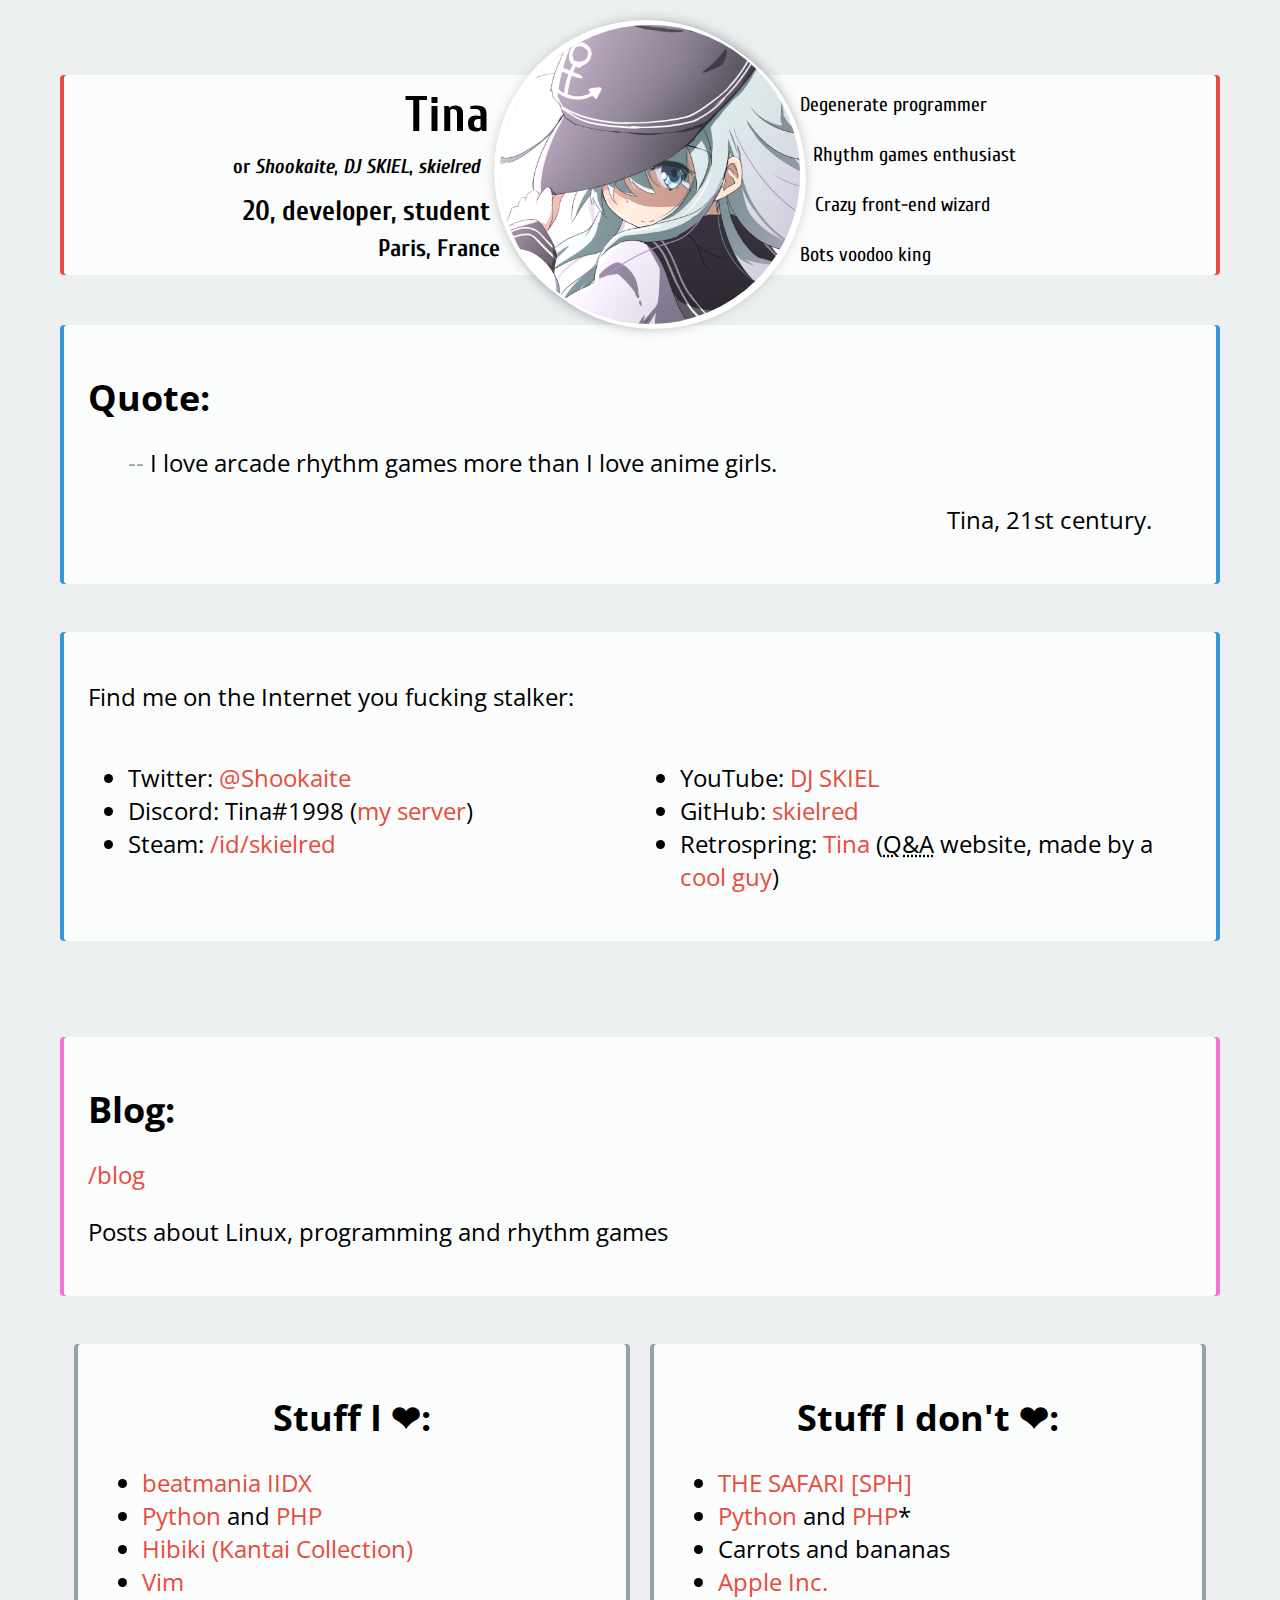
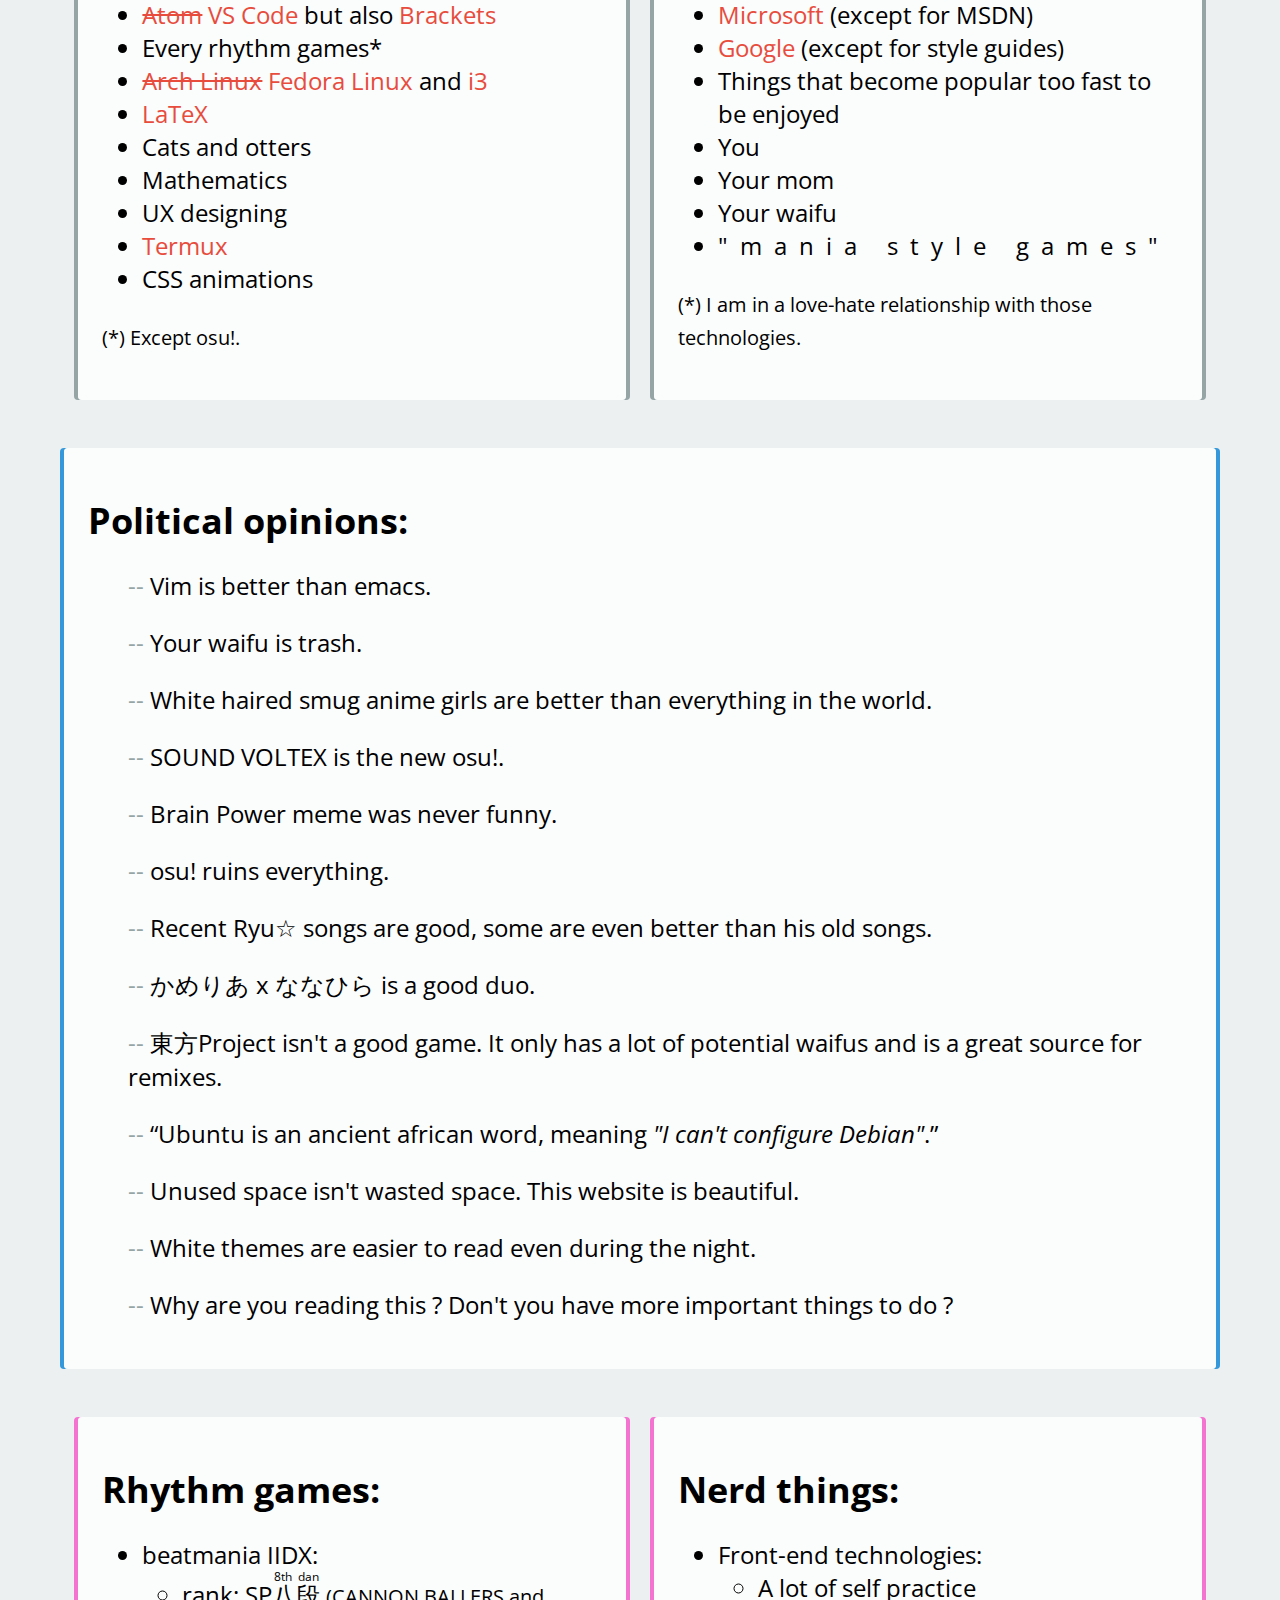
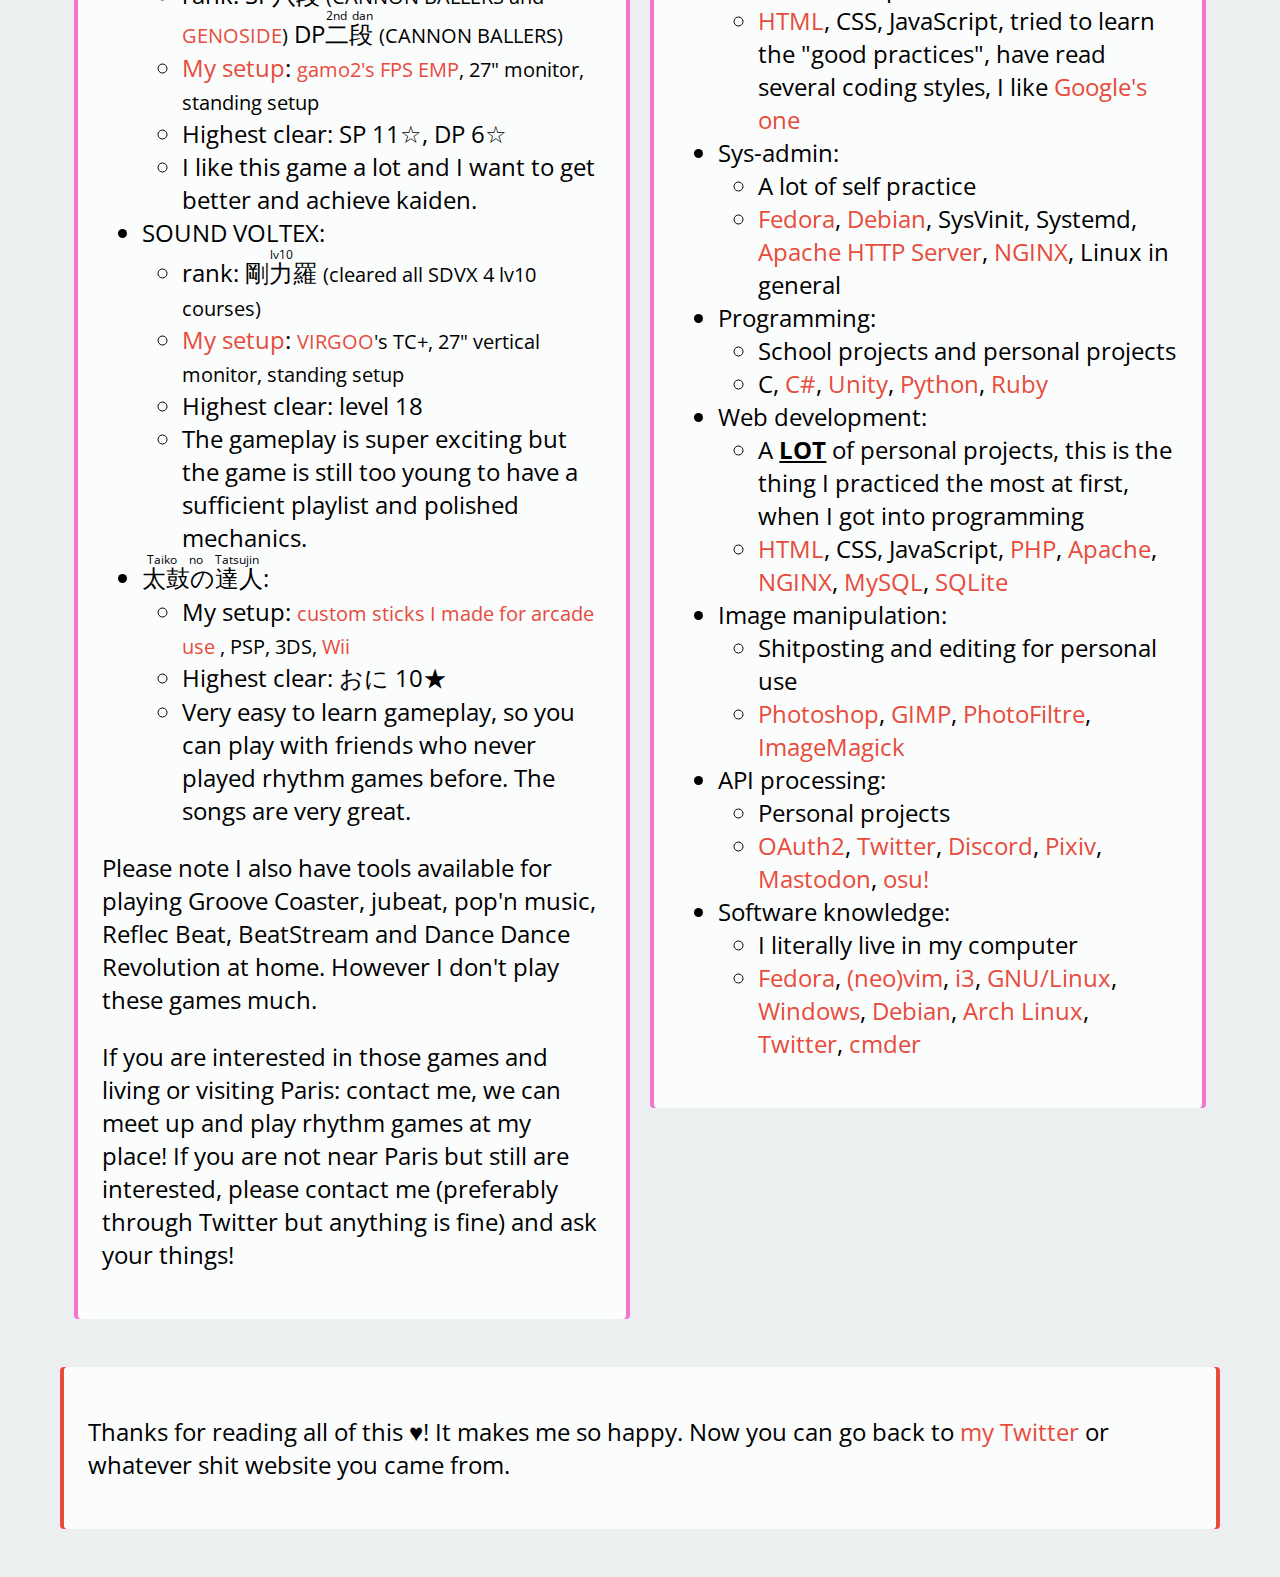
<file: blocks/index.html>
<!DOCTYPE html>
<!--

Hello and thanks for reading the source code.
Yes I did this by myself, I did not use a CMS or a template or blablablabla...
No there isn't any kind of licence, steal everything and make profit with it I don't care.

This code is ugly. I did all of this after pulling an all-nighter tweaking niche rhythm games.

Fuck comments,
with a cactus.

-->
<html>

  <head>
    <meta charset="utf-8">
    <title>Damien "Tina" Savatier</title>
    <link rel="stylesheet" href="skiel.css">
  </head>

  <body>
    <main>
    <header>
      <div id="header-container">
        <div class="col3" id="names">
          <h1>Tina</h1>
          <h2>or <em>Shookaite</em>, <em>DJ SKIEL</em>, <em>skielred</em></h2>
          <h3>20, developer, student</h3>
          <h4>Paris, France</h4>
        </div>
        <div class="col3" id="avatar-container">
          <img id="avatar" alt="avatar" src="avatar.png" title="Don't click the circles. Don't. Please, move your cursor away now." />
        </div>
        <div class="col3">
          <ul id="titles">
            <li>Degenerate programmer</li>
            <li>Rhythm games enthusiast</li>
            <li>Crazy front-end wizard</li>
            <li>Bots voodoo king</li>
          </ul>
        </div>
      </div>
    </header>
    <div class="box blue-shade">
      <h1>Quote:</h1>
      <blockquote>
        <p>I love arcade rhythm games more than I love anime girls.</p>
        <p class="from">
        Tina, 21st century.
        </p>
      </blockquote>
    </div>
    <div class="box blue-shade">
      <p>
      Find me on the Internet you fucking stalker:
      </p>
      <div class="row">
        <ul>
          <li>Twitter: <a href="https://twitter.com/Shookaite">@Shookaite</a></li>
          <li>Discord: Tina#1998 (<a href="https://discord.gg/k4CVGDQ" title="about rhythm games">my server</a>)</li>
          <li>Steam: <a href="http://steamcommunity.com/id/skielred">/id/skielred</a></li>
        </ul>
        <ul>
          <li>YouTube: <a href="https://www.youtube.com/channel/UCECiKrjTL60Go_o14iGUEOQ/videos">DJ SKIEL</a></li>
          <li>GitHub: <a href="https://github.com/skielred">skielred</a></li>
          <li>Retrospring: <a href="https://retrospring.net/Tina">Tina</a> (<abbr title="Question and Answer">Q&amp;A</abbr> website, made by a <a href="http://pixelde.su">cool guy</a>)</li>
        </ul>
      </div>
    </div>
    <div class="row" id="blog">
      <div class="box pink-shade">
        <h1>Blog:</h1>
        <p>
        <a href="/blog">/blog</a>
        </p>
        <p>
        Posts about Linux, programming and rhythm games
        </p>
      </div>
    </div>
    <div class="row" id="stuffs">
      <div class="container">
        <div class="box gray-shade">
          <h1>Stuff I &#10084;:</h1>
          <ul>
            <li><a href="https://www.youtube.com/watch?v=B9tR7kAmA7s" title="TWO DEEECKS GOOOOOLD">beatmania IIDX</a></li>
            <li><a href="https://www.python.org">Python</a> and <a href="http://php.net">PHP</a></li>
            <li><a href="https://www.pixiv.net/search.php?s_mode=s_tag_full&word=%E9%9F%BF">Hibiki (Kantai Collection)</a></li>
            <li><a href="http://www.vim.org">Vim</a></li>
            <li><a class="strike" href="https://atom.io">Atom</a> <a href="https://code.visualstudio.com/">VS Code</a> but also <a href="http://brackets.io">Brackets</a></li>
            <li>Every rhythm games*</li>
            <li><a class="strike" href="https://www.archlinux.org">Arch Linux</a> <a href="https://getfedora.org">Fedora Linux</a> and <a href="https://i3wm.org">i3</a></li>
            <li><a href="https://www.latex-project.org">LaTeX</a></li>
            <li>Cats and otters</li>
            <li>Mathematics</li>
            <li>UX designing</li>
            <li><a href="https://termux.com">Termux</a></li>
            <li>CSS animations</li>
          </ul>
          <p>
          <small>(*) Except osu!.</small>
          </p>
        </div>
      </div>
      <div class="container">
        <div class="box gray-shade">
          <h1>Stuff I don't &#10084;:</h1>
          <ul>
            <li><a href="https://www.youtube.com/watch?v=7hgcL-g7UiU">THE SAFARI [SPH]</a></li>
            <li><a href="https://www.python.org">Python</a> and <a href="http://php.net">PHP</a>*</li>
            <li>Carrots and bananas</li>
            <li><a href="https://www.apple.com/">Apple Inc.</a></li>
            <li><a href="https://www.microsoft.com">Microsoft</a> (except for MSDN)</li>
            <li><a href="https://www.google.com/intl/en/about/">Google</a> (except for style guides)</li>
            <li>Things that become popular too fast to be enjoyed</li>
            <li>You</li>
            <li>Your mom</li>
            <li>Your waifu</li>
            <li style="letter-spacing:12px" title="hello chippum">"mania style games"</li>
          </ul>
          <p>
          <small>(*) I am in a love-hate relationship with those technologies.</small>
          </p>
        </div>
      </div>
    </div>
    <div class="box blue-shade">
      <h1>Political opinions:</h1>
      <blockquote>
        <p>Vim is better than emacs.</p>
      </blockquote>
      <blockquote>
        <p>Your waifu is trash.</p>
      </blockquote>
      <blockquote>
        <p>White haired smug anime girls are better than everything in the world.</p>
      </blockquote>
      <blockquote>
        <p>SOUND VOLTEX is the new osu!.</p>
      </blockquote>
      <blockquote>
        <p>Brain Power meme was never funny.</p>
      </blockquote>
      <blockquote>
        <p>osu! ruins everything.</p>
      </blockquote>
      <blockquote>
        <p>Recent Ryu&star; songs are good, some are even better than his old songs.</p>
      </blockquote>
      <blockquote>
        <p>かめりあ x ななひら is a good duo.</p>
      </blockquote>
      <blockquote>
        <p>東方Project isn't a good game. It only has a lot of potential waifus and is a great source for remixes.</p>
      </blockquote>
      <blockquote>
        <p>&ldquo;Ubuntu is an ancient african word, meaning <i>"I can't configure Debian"</i>.&rdquo;</p>
      </blockquote>
      <blockquote>
        <p>Unused space isn't wasted space. This website is beautiful.</p>
      </blockquote>
      <blockquote>
        <p>White themes are easier to read even during the night.</p>
      </blockquote>
      <blockquote>
        <p>Why are you reading this ? Don't you have more important things to do ?</p>
      </blockquote>
    </div>
    <div class="row">
      <div class="container" id="double-infos">
        <div class="box pink-shade">
          <h1>Rhythm games:</h1>
          <ul>
            <li>beatmania IIDX:
              <ul>
                <li>rank: SP<ruby>八段<rt>8th dan</rt></ruby> <small>(CANNON BALLERS and <a href="http://nekokan.dyndns.info/~lobsak/genoside/grade.html">GENOSIDE</a>)</small> DP<ruby>二段<rt>2nd dan</rt></ruby> <small>(CANNON BALLERS)</small></li>
                <li><a href="pics/iidx.jpg">My setup</a>: <small><a href="https://www.gamo2.com/en/index.php?dispatch=products.view&product_id=308">gamo2's FPS EMP</a>, 27" monitor, standing setup</small></li>
                <li>Highest clear: SP 11&star;, DP 6&star;</li>
                <li>I like this game a lot and I want to get better and achieve kaiden.</li>
              </ul>
            </li>
            <li>SOUND VOLTEX:
              <ul>
                <li>rank: <ruby>剛力羅<rt>lv10</rt></ruby> <small>(cleared all SDVX 4 lv10 courses)</small></li>
                <li><a href="pics/sdvx.jpg">My setup</a>: <small><a href="http://virgoo.me">VIRGOO</a>'s TC+, 27" vertical monitor, standing setup</small></li>
                <li>Highest clear: level 18</li>
                <li>The gameplay is super exciting but the game is still too young to have a sufficient playlist and polished mechanics.</li>
              </ul>
            </li>
            <li><ruby>太鼓の達人<rt>Taiko no Tatsujin</rt></ruby>:
              <ul>
                <li>My setup: <small><a href="pics/taiko.jpg">custom sticks I made for arcade use</a> , PSP, 3DS, <a href="pics/taikowii.jpg">Wii</a></small></li>
                <li>Highest clear: おに 10&#9733;</li>
                <li>Very easy to learn gameplay, so you can play with friends who never played rhythm games before. The songs are very great.</li>
              </ul>
            </li>
          </ul>
          <p>Please note I also have tools available for playing Groove Coaster, jubeat, pop'n music, Reflec Beat, BeatStream and Dance Dance Revolution at home. However I don't play these games much.</p>
          <p>If you are interested in those games and living or visiting Paris: contact me, we can meet up and play rhythm games at my place! If you are not near Paris but still are interested, please contact me (preferably through Twitter but anything is fine) and ask your things!</p>
        </div>
      </div>
      <div class="container">
        <div class="box pink-shade">
          <h1>Nerd things:</h1>
          <ul>
            <li>Front-end technologies:
              <ul>
                <li>A lot of self practice</li>
                <li><a href="https://www.w3.org/html/">HTML</a>, CSS, JavaScript, tried to learn the "good practices", have read several coding styles, I like <a href="https://google.github.io/styleguide/htmlcssguide.html">Google's one</a></li>
              </ul>
            </li>
            <li>Sys-admin:
              <ul>
                <li>A lot of self practice</li>
                <li><a href="http://fedoraproject.org/">Fedora</a>, <a href="https://www.debian.org">Debian</a>, SysVinit, Systemd, <a href="https://httpd.apache.org">Apache HTTP Server</a>, <a href="https://www.nginx.com">NGINX</a>, Linux in general</li>
              </ul>
            </li>
            <li>Programming:
              <ul>
                <li>School projects and personal projects</li>
                <li>C, <a href="https://docs.microsoft.com/en-us/dotnet/csharp/tour-of-csharp/">C#</a>, <a href="https://unity3d.com">Unity</a>, <a href="https://www.python.org">Python</a>, <a href="https://www.ruby-lang.org">Ruby</a></li>
              </ul>
            </li>
            <li>Web development:
              <ul>
                <li>A <u><b>LOT</b></u> of personal projects, this is the thing I practiced the most at first, when I got into programming</li>
                <li><a href="https://www.w3.org/html/">HTML</a>, CSS, JavaScript, <a href="http://php.net">PHP</a>, <a href="https://httpd.apache.org">Apache</a>, <a href="https://www.nginx.com">NGINX</a>, <a href="https://www.mysql.com">MySQL</a>, <a href="https://www.sqlite.org">SQLite</a></li>
              </ul>
            </li>
            <li>Image manipulation:
              <ul>
                <li>Shitposting and editing for personal use</li>
                <li><a href="https://www.adobe.com/products/photoshop.html">Photoshop</a>, <a href="https://www.gimp.org">GIMP</a>, <a href="http://www.photofiltre-studio.com">PhotoFiltre</a>, <a href="https://www.imagemagick.org/script/index.php">ImageMagick</a></li>
              </ul>
            </li>
            <li>API processing:
              <ul>
                <li>Personal projects</li>
                <li><a href="https://oauth.net/2/">OAuth2</a>, <a href="https://twitter.com">Twitter</a>, <a href="https://discordapp.com">Discord</a>, <a href="https://www.pixiv.net">Pixiv</a>, <a href="https://joinmastodon.org">Mastodon</a>, <a href="https://osu.ppy.sh">osu!</a></li>
              </ul>
            </li>
            <li>Software knowledge:
              <ul>
                <li>I literally live in my computer</li>
                <li><a href="https://fedoraproject.org">Fedora</a>, <a href="https://neovim.io/">(neo)</a><a href="http://www.vim.org/">vim</a>, <a href="https://i3wm.org/">i3</a>, <a href="http://www.linuxfoundation.org/">GNU/Linux</a>, <a href="http://windows.microsoft.com/">Windows</a>, <a href="https://www.debian.org">Debian</a>, <a href="https://www.archlinux.org">Arch Linux</a>, <a href="https://twitter.com">Twitter</a>, <a href="http://cmder.net">cmder</a></li>
              </ul>
            </li>
          </ul>
        </div>
      </div>
    </div>
    <div class="box red-shade">
      <p>
      Thanks for reading all of this &hearts;! It makes me so happy. Now you can go back to <a href="https://twitter.com/Shookaite">my Twitter</a> or whatever shit website you came from.
      </p>
    </div>
    </main>
  </body>

  <link href="https://fonts.googleapis.com/css?family=Cuprum|Open+Sans:300" rel="stylesheet">

</html>
</file>
<file: blocks/skiel.css>
html, body {
  margin: 0;
}

body {
  background-color: #ecf0f1;
  font-family: sans-serif;
  min-width: 1000px;
  font-size: 1.5em;
}

body h1 {
  font-size: 1.5em;
}

a, a:visited {
  color: #e74c3c;
  text-decoration: none;
}

a:hover, a:active {
  text-decoration: underline;
}

.col3 {
  width: 33%;
}

.strike {
  text-decoration: line-through;
}

main {
  width: 90%;
  margin: 25px auto 2em;
  font-family: 'Open Sans', sans-serif;
}

header, .box.red-shade {
  box-shadow: -4px 0 0 #e74c3c, 4px 0 0 #e74c3c;
}

header {
  height: 200px;
  position: relative;
  top: 50px;
  font-family: 'Cuprum', sans-serif;
  margin-bottom: 100px;
}

#header-container {
  display: flex;
  max-width: calc(1000px - 4em - 1em);
  margin: auto;
}

#names {
  margin-top: 40px;
  padding-right: 10px;
  text-align: right;
}

#names>* {
  display: block;
  height: 40px;
  margin: 0;
}

#names h1 {
  font-size: 50px;
  line-height: 0px;
}

#names h2 {
  font-size: 20px;
  margin-right: 10px;
}

#names h4 {
  margin-right: -10px;
}

#avatar-container {
  max-width: calc(1000px - 4em);
  margin: auto;
}

#avatar-container>* {
  flex: 1;
}

#avatar {
  width: 300px;
  position: relative;
  top: -50px;
  border-radius: 50%;
  box-shadow: -4px -3px 0 2px #ffffff, 4px 3px 0 2px #ffffff, 0 0 15px rgba(0, 0, 0, .5);
}

#titles {
  list-style: none;
  padding-left: 0;
  margin: 30px 0 0 50px;
  font-size: 20px;
  line-height: 0;
}

#titles>* {
  position: relative;
  height: 50px;
}

#titles li:nth-child(1) {
  left: -40px;
}

#titles li:nth-child(2) {
  left: -27px;
}

#titles li:nth-child(3) {
  left: -25px;
}

#titles li:nth-child(4) {
  left: -40px;
}

header, main .box {
  background-color: rgba(255, 255, 255, .8);
  border-radius: 4px;
}

main .box {
  margin: 2em 0;
  padding: 1em;
}

.box.blue-shade {
  box-shadow: -4px 0 0 #3498db, 4px 0 0 #3498db;
}

.box.gray-shade {
  box-shadow: -4px 0 0 #95a5a6, 4px 0 0 #95a5a6;
}

.box.pink-shade {
  box-shadow: -4px 0 0 #f472d0, 4px 0 0 #f472d0;
}

blockquote>*:nth-child(1)::before {
  content: '-- ';
  color: #95a5a6;
}

blockquote .from {
  text-align: right;
}

[title] {
  cursor: help;
}

.row {
  display: flex;
}

.row>* {
  flex: 1;
}

.container .box {
  margin: auto;
  width: calc(95% - 2em);
}

#stuffs h1 {
  text-align: center;
}
</file>
